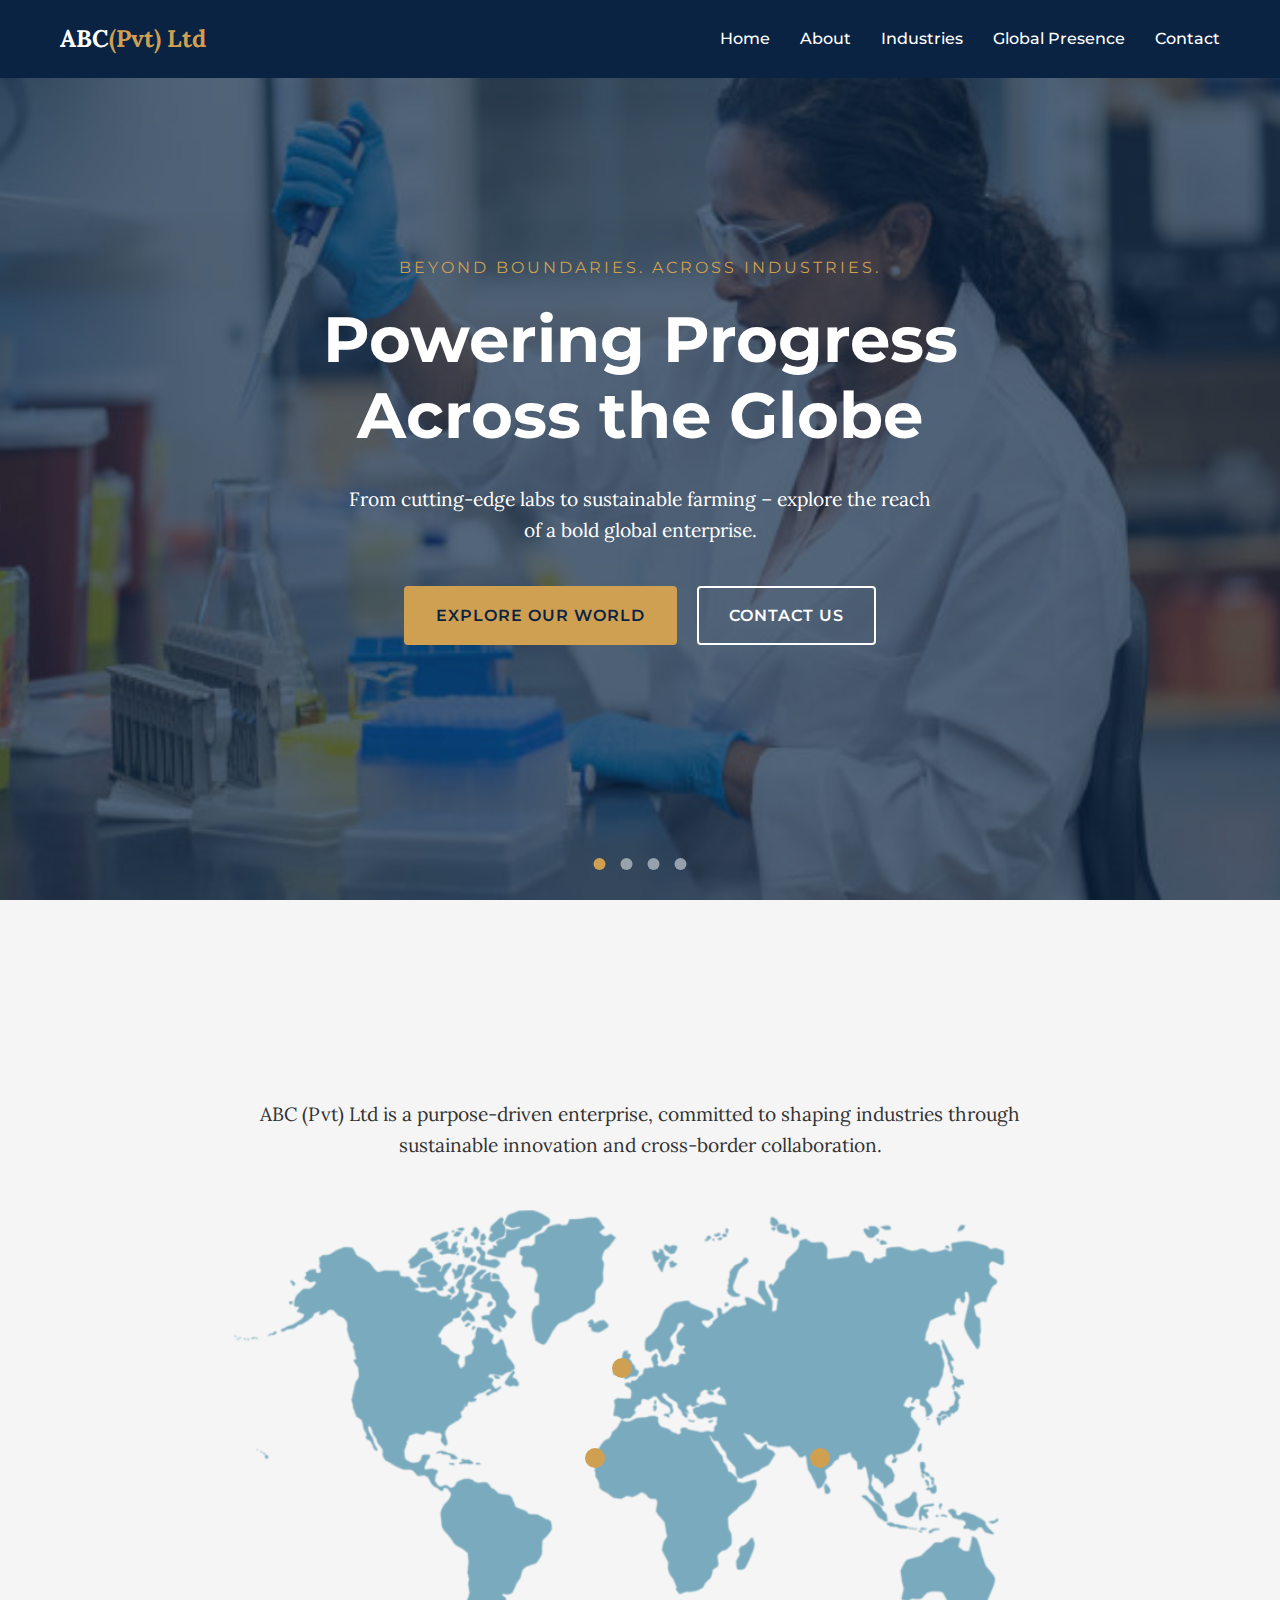
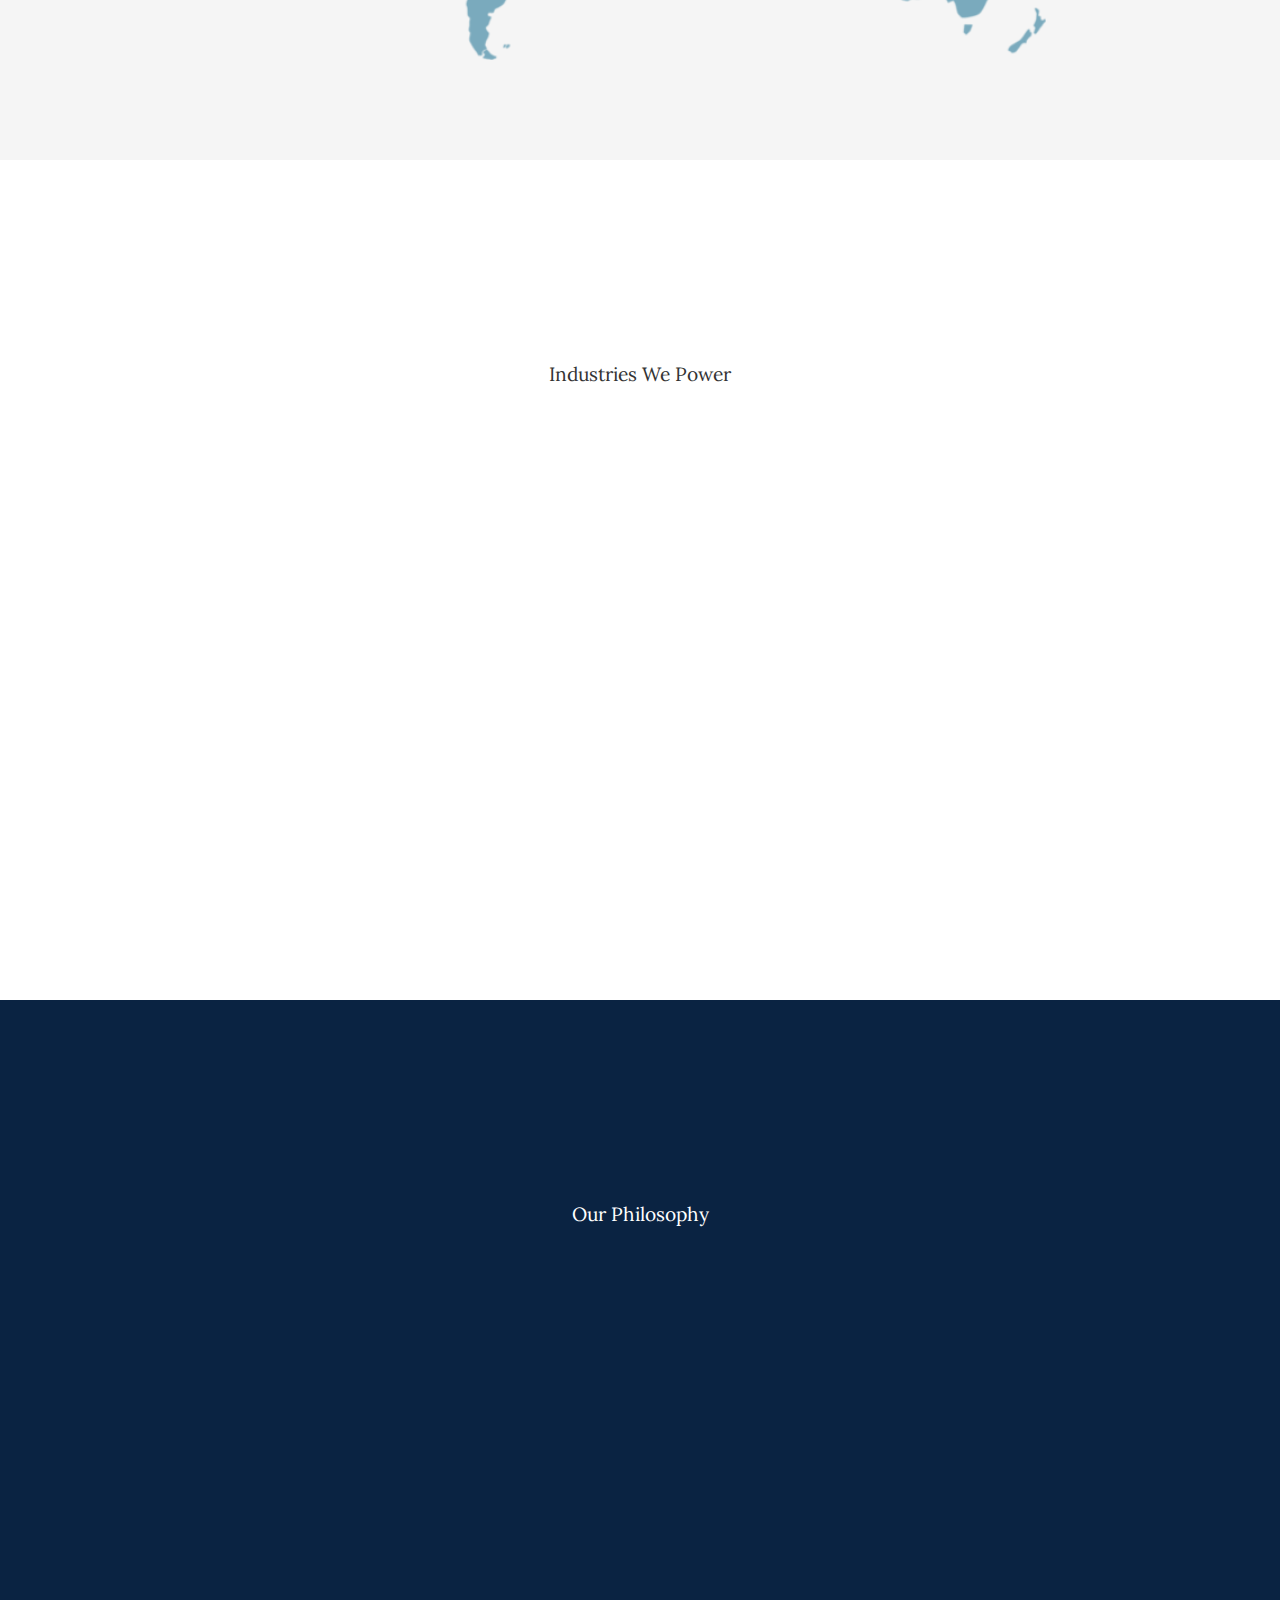
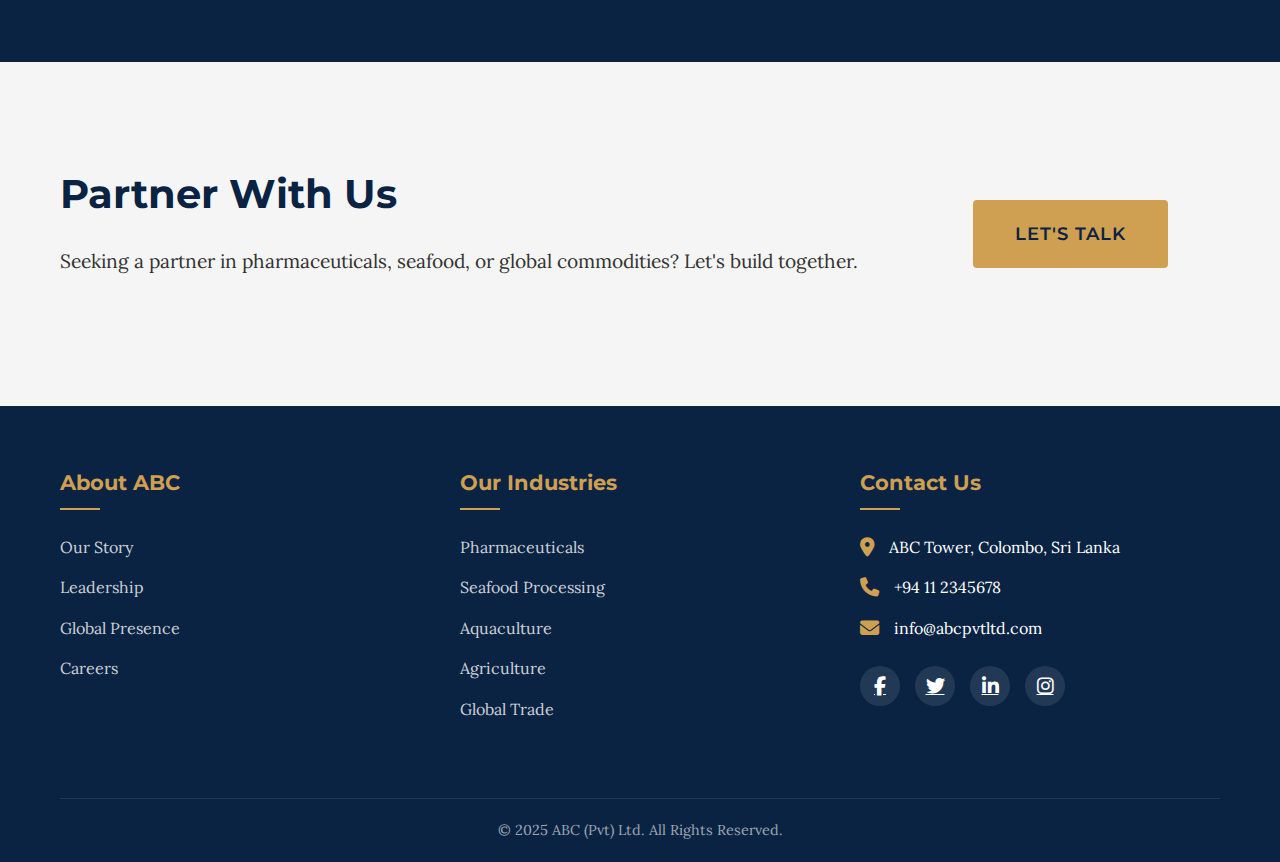
<file: index.html>
<!DOCTYPE html>
<html lang="en">
  <head>
    <meta charset="UTF-8" />
    <meta name="viewport" content="width=device-width, initial-scale=1.0" />
    <meta
      name="description"
      content="ABC (Pvt) Ltd - A global enterprise committed to shaping industries through sustainable innovation and cross-border collaboration"
    />
    <meta
      name="keywords"
      content="ABC, global enterprise, pharmaceuticals, seafood, aquaculture, agriculture, global trade"
    />
    <title>ABC (Pvt) Ltd - Global Enterprise</title>
    <link rel="preconnect" href="https://fonts.googleapis.com" />
    <link rel="preconnect" href="https://fonts.gstatic.com" crossorigin />
    <link
      href="https://fonts.googleapis.com/css2?family=Montserrat:wght@400;500;600;700&family=Lora:wght@400;500;600&display=swap"
      rel="stylesheet"
    />
    <link
      rel="stylesheet"
      href="https://cdnjs.cloudflare.com/ajax/libs/font-awesome/6.4.0/css/all.min.css"
    />
    <link rel="stylesheet" href="styles/styles.css" />
  </head>
  <body>
    <!-- Header -->
    <header>
      <div class="container header-container">
        <a href="index.html" class="logo">ABC <span>(Pvt) Ltd</span></a>
        <div class="mobile-menu-btn">
          <i class="fas fa-bars"></i>
        </div>
        <nav>
          <ul>
            <li><a href="#">Home</a></li>
            <li><a href="#">About</a></li>
            <li><a href="#">Industries</a></li>
            <li><a href="#">Global Presence</a></li>
            <li><a href="html/contact.html">Contact</a></li>
          </ul>
        </nav>
      </div>
    </header>

    <!-- Hero Section -->
    <section class="hero">
      <div class="hero-slider">
        <div class="hero-slide"></div>
        <div class="hero-slide"></div>
        <div class="hero-slide"></div>
        <div class="hero-slide"></div>
      </div>
      <div class="slider-nav">
        <div class="slider-dot active"></div>
        <div class="slider-dot"></div>
        <div class="slider-dot"></div>
        <div class="slider-dot"></div>
      </div>
      <div class="hero-content">
        <p class="hero-subtitle">Beyond Boundaries. Across Industries.</p>
        <h1 class="hero-title">Powering Progress Across the Globe</h1>
        <p class="hero-description">
          From cutting-edge labs to sustainable farming – explore the reach of a
          bold global enterprise.
        </p>
        <div class="hero-buttons">
          <a href="#industries" class="btn btn-primary">Explore Our World</a>
          <a href="html/contact.html" class="btn btn-secondary">Contact Us</a>
        </div>
      </div>
    </section>

    <!-- Who We Are Section -->
    <section class="who-we-are" id="who-we-are">
      <div class="container">
        <h2 class="section-title">Who We Are</h2>
        <p class="intro-text">
          ABC (Pvt) Ltd is a purpose-driven enterprise, committed to shaping
          industries through sustainable innovation and cross-border
          collaboration.
        </p>
        <div class="world-map">
          <div class="location-marker sri-lanka">
            <div class="location-tooltip">Sri Lanka</div>
          </div>
          <div class="location-marker europe">
            <div class="location-tooltip">Europe</div>
          </div>
          <div class="location-marker africa">
            <div class="location-tooltip">Africa</div>
          </div>
        </div>
      </div>
    </section>

    <!-- Industries Section -->
    <section class="industries" id="industries">
      <div class="container">
        <div class="industries-heading">
          <h2 class="section-title">What We Do</h2>
          <p class="intro-text">Industries We Power</p>
        </div>
        <div class="industries-carousel">
          <div class="industry-card">
            <div class="industry-image"></div>
            <div class="industry-content">
              <h3 class="industry-title">Pharmaceuticals</h3>
              <p class="industry-description">
                Reliable healthcare solutions driven by science and technology.
              </p>
              <a href="#" class="industry-link">Learn More</a>
            </div>
          </div>
          <div class="industry-card">
            <div class="industry-image"></div>
            <div class="industry-content">
              <h3 class="industry-title">Seafood Processing</h3>
              <p class="industry-description">
                Premium seafood processed in state-of-the-art European
                facilities.
              </p>
              <a href="#" class="industry-link">Learn More</a>
            </div>
          </div>
          <div class="industry-card">
            <div class="industry-image"></div>
            <div class="industry-content">
              <h3 class="industry-title">Aquaculture</h3>
              <p class="industry-description">
                Eco-friendly fish farming practices for a sustainable tomorrow.
              </p>
              <a href="#" class="industry-link">Learn More</a>
            </div>
          </div>
          <div class="industry-card">
            <div class="industry-image"></div>
            <div class="industry-content">
              <h3 class="industry-title">Agriculture</h3>
              <p class="industry-description">
                High-quality produce from tropical farms to global markets.
              </p>
              <a href="#" class="industry-link">Learn More</a>
            </div>
          </div>
          <div class="industry-card">
            <div class="industry-image"></div>
            <div class="industry-content">
              <h3 class="industry-title">Global Trade</h3>
              <p class="industry-description">
                Seamless commodity trading connecting continents.
              </p>
              <a href="#" class="industry-link">Learn More</a>
            </div>
          </div>
        </div>
      </div>
    </section>

    <!-- Philosophy Section -->
    <section class="philosophy" id="philosophy">
      <div class="container">
        <h2 class="section-title">Why ABC?</h2>
        <p class="intro-text">Our Philosophy</p>
        <div class="philosophy-icons">
          <div class="philosophy-item">
            <i class="fas fa-globe philosophy-icon"></i>
            <h3 class="philosophy-title">Global Reach</h3>
            <p class="philosophy-description">
              Operating across continents with strategic presence in key
              markets.
            </p>
          </div>
          <div class="philosophy-item">
            <i class="fas fa-leaf philosophy-icon"></i>
            <h3 class="philosophy-title">Sustainable Approach</h3>
            <p class="philosophy-description">
              Committed to environmentally responsible business practices.
            </p>
          </div>
          <div class="philosophy-item">
            <i class="fas fa-lightbulb philosophy-icon"></i>
            <h3 class="philosophy-title">Innovation First</h3>
            <p class="philosophy-description">
              Pioneering solutions that transform industries and enhance lives.
            </p>
          </div>
          <div class="philosophy-item">
            <i class="fas fa-hands-helping philosophy-icon"></i>
            <h3 class="philosophy-title">Community-Centered</h3>
            <p class="philosophy-description">
              Creating positive impact in every community we operate in.
            </p>
          </div>
        </div>
      </div>
    </section>

    <!-- Partner Section -->
    <section class="partner" id="partner">
      <div class="container partner-container">
        <div class="partner-text">
          <h2 class="partner-heading">Partner With Us</h2>
          <p class="partner-description">
            Seeking a partner in pharmaceuticals, seafood, or global
            commodities? Let's build together.
          </p>
        </div>
        <div class="partner-cta">
          <a href="html/contact.html" class="btn btn-primary">Let's Talk</a>
        </div>
      </div>
    </section>

    <!-- Footer -->
    <footer>
      <div class="container">
        <div class="footer-top">
          <div class="footer-column">
            <h3>About ABC</h3>
            <ul class="footer-links">
              <li><a href="#">Our Story</a></li>
              <li><a href="#">Leadership</a></li>
              <li><a href="#">Global Presence</a></li>
              <li><a href="#">Careers</a></li>
            </ul>
          </div>
          <div class="footer-column">
            <h3>Our Industries</h3>
            <ul class="footer-links">
              <li><a href="#">Pharmaceuticals</a></li>
              <li><a href="#">Seafood Processing</a></li>
              <li><a href="#">Aquaculture</a></li>
              <li><a href="#">Agriculture</a></li>
              <li><a href="#">Global Trade</a></li>
            </ul>
          </div>
          <div class="footer-column">
            <h3>Contact Us</h3>
            <div class="footer-contact">
              <p>
                <i class="fas fa-map-marker-alt"></i> ABC Tower, Colombo, Sri
                Lanka
              </p>
              <p><i class="fas fa-phone"></i> +94 11 2345678</p>
              <p><i class="fas fa-envelope"></i> info@abcpvtltd.com</p>
            </div>
            <div class="footer-social">
              <a href="#"><i class="fab fa-facebook-f"></i></a>
              <a href="#"><i class="fab fa-twitter"></i></a>
              <a href="#"><i class="fab fa-linkedin-in"></i></a>
              <a href="#"><i class="fab fa-instagram"></i></a>
            </div>
          </div>
        </div>
        <div class="footer-bottom">
          <p>&copy; 2025 ABC (Pvt) Ltd. All Rights Reserved.</p>
        </div>
      </div>
    </footer>

    <script src="scripts/script.js"></script>
    <script src="scripts/contactscript.js"></script>
  </body>
</html>
</file>
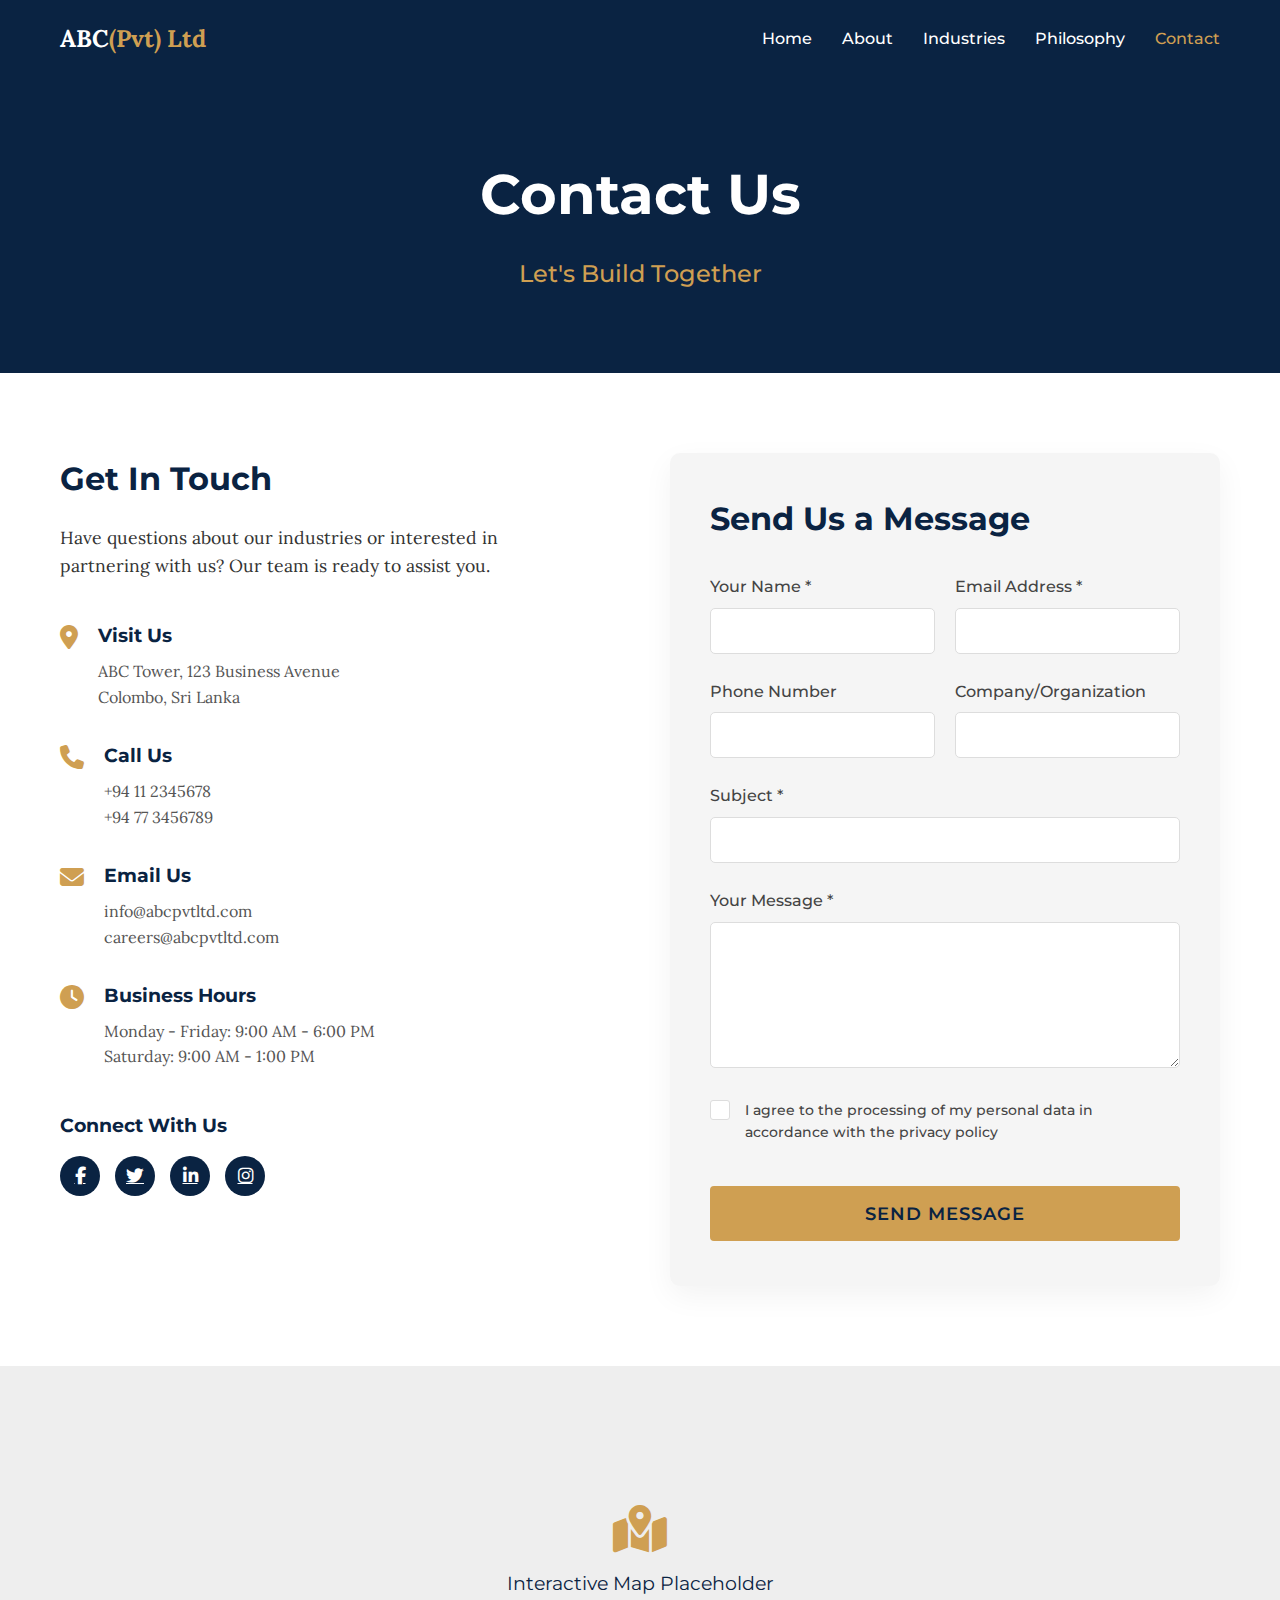
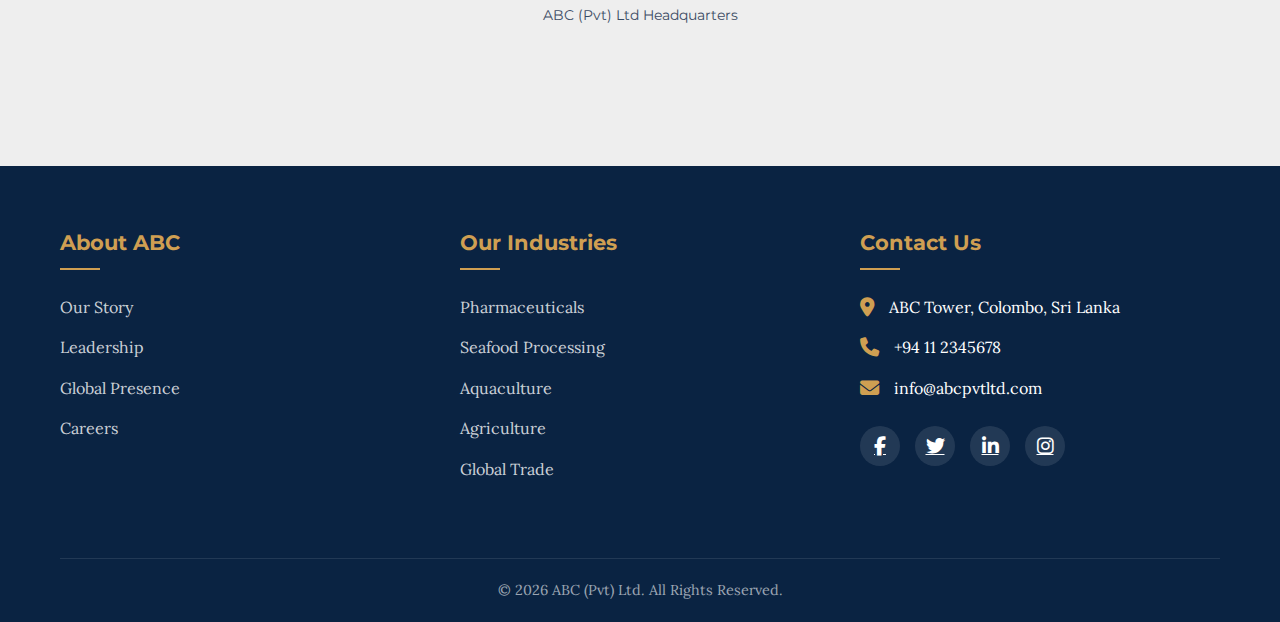
<file: html/contact.html>
<!DOCTYPE html>
<html lang="en">
  <head>
    <meta charset="UTF-8" />
    <meta name="viewport" content="width=device-width, initial-scale=1.0" />
    <meta
      name="description"
      content="Contact ABC (Pvt) Ltd - Get in touch with our global enterprise for inquiries about pharmaceuticals, seafood, aquaculture, agriculture, and global trade"
    />
    <title>ABC (Pvt) Ltd - Contact Us</title>
    <link rel="preconnect" href="https://fonts.googleapis.com" />
    <link rel="preconnect" href="https://fonts.gstatic.com" crossorigin />
    <link
      href="https://fonts.googleapis.com/css2?family=Montserrat:wght@400;500;600;700&family=Lora:wght@400;500;600&display=swap"
      rel="stylesheet"
    />
    <link
      rel="stylesheet"
      href="https://cdnjs.cloudflare.com/ajax/libs/font-awesome/6.4.0/css/all.min.css"
    />
    <link rel="stylesheet" href="../styles/styles.css" />
    <link rel="stylesheet" href="../styles/contactstyles.css" />
  </head>
  <body>
    <!-- Header -->
    <header>
      <div class="container header-container">
        <a href="../index.html" class="logo">ABC <span>(Pvt) Ltd</span></a>
        <div class="mobile-menu-btn">
          <i class="fas fa-bars"></i>
        </div>
        <nav>
          <ul>
            <li><a href="../index.html">Home</a></li>
            <li><a href="#">About</a></li>
            <li><a href="#">Industries</a></li>
            <li><a href="#">Philosophy</a></li>
            <li><a href="contact.html" class="active">Contact</a></li>
          </ul>
        </nav>
      </div>
    </header>

    <!-- Contact Hero -->
    <section class="contact-hero">
      <div class="container">
        <h1 class="contact-title">Contact Us</h1>
        <p class="contact-subtitle">Let's Build Together</p>
      </div>
    </section>

    <!-- Contact Content -->
    <section class="contact-content">
      <div class="container">
        <div class="contact-grid">
          <div class="contact-info">
            <h2>Get In Touch</h2>
            <p>
              Have questions about our industries or interested in partnering
              with us? Our team is ready to assist you.
            </p>

            <div class="contact-details">
              <div class="contact-item">
                <i class="fas fa-map-marker-alt"></i>
                <div>
                  <h3>Visit Us</h3>
                  <p>ABC Tower, 123 Business Avenue<br />Colombo, Sri Lanka</p>
                </div>
              </div>

              <div class="contact-item">
                <i class="fas fa-phone"></i>
                <div>
                  <h3>Call Us</h3>
                  <p>+94 11 2345678<br />+94 77 3456789</p>
                </div>
              </div>

              <div class="contact-item">
                <i class="fas fa-envelope"></i>
                <div>
                  <h3>Email Us</h3>
                  <p>info@abcpvtltd.com<br />careers@abcpvtltd.com</p>
                </div>
              </div>

              <div class="contact-item">
                <i class="fas fa-clock"></i>
                <div>
                  <h3>Business Hours</h3>
                  <p>
                    Monday - Friday: 9:00 AM - 6:00 PM<br />Saturday: 9:00 AM -
                    1:00 PM
                  </p>
                </div>
              </div>
            </div>

            <div class="social-links">
              <h3>Connect With Us</h3>
              <div class="social-icons">
                <a href="#" class="social-icon"
                  ><i class="fab fa-facebook-f"></i
                ></a>
                <a href="#" class="social-icon"
                  ><i class="fab fa-twitter"></i
                ></a>
                <a href="#" class="social-icon"
                  ><i class="fab fa-linkedin-in"></i
                ></a>
                <a href="#" class="social-icon"
                  ><i class="fab fa-instagram"></i
                ></a>
              </div>
            </div>
          </div>

          <div class="contact-form-container">
            <h2>Send Us a Message</h2>
            <form id="contactForm" class="contact-form">
              <div class="form-group">
                <label for="name">Your Name *</label>
                <input type="text" id="name" name="name" required />
              </div>

              <div class="form-group">
                <label for="email">Email Address *</label>
                <input type="email" id="email" name="email" required />
              </div>

              <div class="form-group">
                <label for="phone">Phone Number</label>
                <input type="tel" id="phone" name="phone" />
              </div>

              <div class="form-group">
                <label for="company">Company/Organization</label>
                <input type="text" id="company" name="company" />
              </div>

              <div class="form-group full-width">
                <label for="subject">Subject *</label>
                <input type="text" id="subject" name="subject" required />
              </div>

              <div class="form-group full-width">
                <label for="message">Your Message *</label>
                <textarea
                  id="message"
                  name="message"
                  rows="6"
                  required
                ></textarea>
              </div>

              <div class="form-group full-width">
                <label class="checkbox-container">
                  <input type="checkbox" id="privacy" name="privacy" required />
                  <span class="checkmark"></span>
                  I agree to the processing of my personal data in accordance
                  with the privacy policy
                </label>
              </div>

              <div class="form-group full-width">
                <button type="submit" class="btn btn-primary submit-btn">
                  Send Message
                </button>
              </div>
            </form>
          </div>
        </div>
      </div>
    </section>

    <!-- Map Section -->
    <section class="map-section">
      <div class="map-container">
        <!-- You would normally use an iframe with Google Maps here -->
        <div class="map-placeholder">
          <i class="fas fa-map-marked-alt"></i>
          <p>Interactive Map Placeholder</p>
          <p class="map-caption">ABC (Pvt) Ltd Headquarters</p>
        </div>
      </div>
    </section>

    <!-- Footer -->
    <footer>
      <div class="container">
        <div class="footer-top">
          <div class="footer-column">
            <h3>About ABC</h3>
            <ul class="footer-links">
              <li><a href="index.html#who-we-are">Our Story</a></li>
              <li><a href="#">Leadership</a></li>
              <li><a href="#">Global Presence</a></li>
              <li><a href="#">Careers</a></li>
            </ul>
          </div>
          <div class="footer-column">
            <h3>Our Industries</h3>
            <ul class="footer-links">
              <li><a href="index.html#industries">Pharmaceuticals</a></li>
              <li><a href="index.html#industries">Seafood Processing</a></li>
              <li><a href="index.html#industries">Aquaculture</a></li>
              <li><a href="index.html#industries">Agriculture</a></li>
              <li><a href="index.html#industries">Global Trade</a></li>
            </ul>
          </div>
          <div class="footer-column">
            <h3>Contact Us</h3>
            <div class="footer-contact">
              <p>
                <i class="fas fa-map-marker-alt"></i> ABC Tower, Colombo, Sri
                Lanka
              </p>
              <p><i class="fas fa-phone"></i> +94 11 2345678</p>
              <p><i class="fas fa-envelope"></i> info@abcpvtltd.com</p>
            </div>
            <div class="footer-social">
              <a href="#"><i class="fab fa-facebook-f"></i></a>
              <a href="#"><i class="fab fa-twitter"></i></a>
              <a href="#"><i class="fab fa-linkedin-in"></i></a>
              <a href="#"><i class="fab fa-instagram"></i></a>
            </div>
          </div>
        </div>
        <div class="footer-bottom">
          <p>
            &copy;
            <script>
              document.write(new Date().getFullYear());
            </script>
            ABC (Pvt) Ltd. All Rights Reserved.
          </p>
        </div>
      </div>
    </footer>

    <script src="../scripts/script.js"></script>
    <script src="../scripts/contactscript.js"></script>
  </body>
</html>
</file>
<file: styles/styles.css>
/* Base Styles and Variables */
:root {
  --navy-blue: #0a2342;
  --rich-gold: #cf9f52;
  --white: #ffffff;
  --light-gray: #f5f5f5;
  --medium-gray: #e0e0e0;
}

* {
  margin: 0;
  padding: 0;
  box-sizing: border-box;
}

body {
  font-family: "Lora", serif;
  color: #333;
  line-height: 1.6;
}

h1,
h2,
h3,
h4,
h5,
h6 {
  font-family: "Montserrat", sans-serif;
  font-weight: 700;
}

.container {
  max-width: 1200px;
  margin: 0 auto;
  padding: 0 20px;
}

/* Button Styles */
.btn {
  display: inline-block;
  padding: 15px 30px;
  font-family: "Montserrat", sans-serif;
  font-weight: 600;
  text-decoration: none;
  border-radius: 4px;
  transition: all 0.3s ease;
  text-transform: uppercase;
  letter-spacing: 1px;
}

.btn-primary {
  background-color: var(--rich-gold);
  color: var(--navy-blue);
  border: 2px solid var(--rich-gold);
}

.btn-primary:hover {
  background-color: transparent;
  color: var(--rich-gold);
}

.btn-secondary {
  background-color: transparent;
  color: var(--white);
  border: 2px solid var(--white);
}

.btn-secondary:hover {
  background-color: var(--white);
  color: var(--navy-blue);
}

/* Header & Navigation */
header {
  background-color: var(--navy-blue);
  padding: 20px 0;
  position: fixed;
  width: 100%;
  z-index: 1000;
  transition: all 0.3s ease;
}

header.scrolled {
  padding: 10px 0;
  box-shadow: 0 5px 20px rgba(0, 0, 0, 0.1);
}

.header-container {
  display: flex;
  justify-content: space-between;
  align-items: center;
}

.logo {
  color: var(--white);
  font-size: 24px;
  font-weight: 700;
  text-decoration: none;
  display: flex;
  align-items: center;
}

.logo span {
  color: var(--rich-gold);
}

nav ul {
  display: flex;
  list-style: none;
}

nav ul li {
  margin-left: 30px;
}

nav ul li a {
  color: var(--white);
  text-decoration: none;
  font-family: "Montserrat", sans-serif;
  font-weight: 500;
  transition: all 0.3s ease;
}

nav ul li a:hover {
  color: var(--rich-gold);
}

.mobile-menu-btn {
  display: none;
  color: var(--white);
  font-size: 24px;
  cursor: pointer;
}

/* Hero Section */
.hero {
  height: 100vh;
  background-color: var(--navy-blue);
  position: relative;
  overflow: hidden;
}

.hero-slider {
  height: 100%;
  width: 400%;
  display: flex;
  transition: transform 1s ease-in-out;
}

.hero-slide {
  height: 100%;
  width: 25%;
  position: relative;
}

.hero-slide::before {
  content: "";
  position: absolute;
  top: 0;
  left: 0;
  width: 100%;
  height: 100%;
  background: rgba(10, 35, 66, 0.7);
  z-index: 1;
}

.hero-slide:nth-child(1) {
  background: url("../images/lab.jpg") center/cover no-repeat;
}

.hero-slide:nth-child(2) {
  background: url("../images/fishing.jpg") center/cover no-repeat;
}

.hero-slide:nth-child(3) {
  background: url("../images/agriculture.jpg") center/cover no-repeat;
}

.hero-slide:nth-child(4) {
  background: url("../images/logistics.jpg") center/cover no-repeat;
}

.hero-content {
  position: absolute;
  top: 50%;
  left: 50%;
  transform: translate(-50%, -50%);
  text-align: center;
  color: var(--white);
  z-index: 2;
  width: 80%;
  max-width: 800px;
}

.hero-subtitle {
  font-family: "Montserrat", sans-serif;
  text-transform: uppercase;
  letter-spacing: 3px;
  font-size: 16px;
  color: var(--rich-gold);
  margin-bottom: 20px;
}

.hero-title {
  font-size: 4rem;
  margin-bottom: 30px;
  line-height: 1.2;
}

.hero-description {
  font-size: 1.2rem;
  margin-bottom: 40px;
  max-width: 600px;
  margin-left: auto;
  margin-right: auto;
}

.hero-buttons {
  display: flex;
  justify-content: center;
  gap: 20px;
}

/* Slider Navigation */
.slider-nav {
  position: absolute;
  bottom: 30px;
  left: 50%;
  transform: translateX(-50%);
  display: flex;
  gap: 15px;
  z-index: 10;
}

.slider-dot {
  width: 12px;
  height: 12px;
  background-color: rgba(255, 255, 255, 0.5);
  border-radius: 50%;
  cursor: pointer;
  transition: all 0.3s ease;
}

.slider-dot.active {
  background-color: var(--rich-gold);
}

/* Section Styles */
.section-title {
  font-size: 2.5rem;
  margin-bottom: 20px;
  color: var(--navy-blue);
  position: relative;
  display: inline-block;
  padding-bottom: 15px;
}

.section-title::after {
  content: "";
  position: absolute;
  bottom: 0;
  left: 50%;
  transform: translateX(-50%);
  width: 80px;
  height: 3px;
  background-color: var(--rich-gold);
}

.intro-text {
  max-width: 800px;
  margin: 0 auto 50px;
  font-size: 1.2rem;
}

/* Who We Are Section */
.who-we-are {
  padding: 100px 0;
  background-color: var(--light-gray);
  text-align: center;
}

.world-map {
  position: relative;
  height: 450px;
  background: url("../images//world-map.webp") center/contain no-repeat;
  margin: 0 auto;
  max-width: 900px;
}

.location-marker {
  position: absolute;
  width: 20px;
  height: 20px;
  background-color: var(--rich-gold);
  border-radius: 50%;
  transform: translate(-50%, -50%);
  cursor: pointer;
  transition: all 0.3s ease;
}

.location-marker::after {
  content: "";
  position: absolute;
  top: 50%;
  left: 50%;
  transform: translate(-50%, -50%);
  width: 0;
  height: 0;
  border-radius: 50%;
  background-color: rgba(207, 159, 82, 0.3);
  transition: all 0.5s ease;
}

.location-marker:hover {
  transform: translate(-50%, -50%) scale(1.2);
}

.location-marker:hover::after {
  width: 40px;
  height: 40px;
}

.location-marker.sri-lanka {
  top: 55%;
  left: 70%;
}

.location-marker.europe {
  top: 35%;
  left: 48%;
}

.location-marker.africa {
  top: 55%;
  left: 45%;
}

.location-tooltip {
  position: absolute;
  top: -40px;
  left: 50%;
  transform: translateX(-50%);
  background-color: var(--navy-blue);
  color: var(--white);
  padding: 5px 10px;
  border-radius: 4px;
  font-size: 14px;
  opacity: 0;
  visibility: hidden;
  transition: all 0.3s ease;
  white-space: nowrap;
}

.location-marker:hover .location-tooltip {
  opacity: 1;
  visibility: visible;
  top: -50px;
}

/* Industries Section */
.industries {
  padding: 100px 0;
  background-color: var(--white);
}

.industries-heading {
  text-align: center;
  margin-bottom: 60px;
}

.industries-carousel {
  display: flex;
  gap: 20px;
  width: 100%;
  overflow-x: auto;
  padding: 20px 0;
  scrollbar-width: none;
  -ms-overflow-style: none;
}

.industries-carousel::-webkit-scrollbar {
  display: none;
}

.industry-card {
  min-width: 280px;
  max-width: 280px;
  background-color: var(--white);
  border-radius: 8px;
  overflow: hidden;
  box-shadow: 0 10px 30px rgba(0, 0, 0, 0.1);
  transition: all 0.3s ease;
}

.industry-card:hover {
  transform: translateY(-10px);
  box-shadow: 0 15px 40px rgba(0, 0, 0, 0.15);
}

.industry-image {
  height: 200px;
  background-size: cover;
  background-position: center;
}

.industry-card:nth-child(1) .industry-image {
  background-image: url("../images/pharma.jpg");
}

.industry-card:nth-child(2) .industry-image {
  background-image: url("../images/seafood.jpg");
}

.industry-card:nth-child(3) .industry-image {
  background-image: url("../images/aquaculture.jpg");
}

.industry-card:nth-child(4) .industry-image {
  background-image: url("../images/agriculturecard.jpg");
}

.industry-card:nth-child(5) .industry-image {
  background-image: url("../images/trade.jpg");
}

.industry-content {
  padding: 20px;
}

.industry-title {
  font-size: 1.4rem;
  margin-bottom: 10px;
  color: var(--navy-blue);
}

.industry-description {
  margin-bottom: 20px;
  color: #666;
}

.industry-link {
  display: inline-block;
  color: var(--rich-gold);
  font-weight: 600;
  text-decoration: none;
  position: relative;
  padding-bottom: 2px;
  font-family: "Montserrat", sans-serif;
}

.industry-link::after {
  content: "";
  position: absolute;
  bottom: 0;
  left: 0;
  width: 0;
  height: 2px;
  background-color: var(--rich-gold);
  transition: all 0.3s ease;
}

.industry-link:hover::after {
  width: 100%;
}

/* Philosophy Section */
.philosophy {
  padding: 100px 0;
  background-color: var(--navy-blue);
  color: var(--white);
  text-align: center;
}

.philosophy .section-title {
  color: var(--white);
}

.philosophy-icons {
  display: grid;
  grid-template-columns: repeat(auto-fit, minmax(250px, 1fr));
  gap: 40px;
  margin-top: 60px;
}

.philosophy-item {
  padding: 20px;
  transition: all 0.3s ease;
}

.philosophy-item:hover {
  transform: translateY(-10px);
}

.philosophy-icon {
  font-size: 3rem;
  color: var(--rich-gold);
  margin-bottom: 20px;
}

.philosophy-title {
  font-size: 1.4rem;
  margin-bottom: 15px;
}

.philosophy-description {
  color: rgba(255, 255, 255, 0.8);
  max-width: 250px;
  margin: 0 auto;
}

/* Partner Section */
.partner {
  padding: 100px 0;
  background-color: var(--light-gray);
}

.partner-container {
  display: flex;
  align-items: center;
  justify-content: space-between;
}

.partner-text {
  flex: 1;
  padding-right: 40px;
}

.partner-heading {
  font-size: 2.5rem;
  color: var(--navy-blue);
  margin-bottom: 20px;
}

.partner-description {
  font-size: 1.2rem;
  margin-bottom: 30px;
}

.partner-cta {
  flex: 0 0 300px;
  text-align: center;
}

.partner-cta .btn {
  padding: 18px 40px;
  font-size: 1.1rem;
}

/* Footer */
footer {
  background-color: var(--navy-blue);
  color: var(--white);
  padding: 60px 0 20px;
}

.footer-top {
  display: grid;
  grid-template-columns: repeat(auto-fit, minmax(250px, 1fr));
  gap: 40px;
  margin-bottom: 60px;
}

.footer-column h3 {
  font-size: 1.3rem;
  margin-bottom: 25px;
  color: var(--rich-gold);
  position: relative;
  padding-bottom: 10px;
}

.footer-column h3::after {
  content: "";
  position: absolute;
  bottom: 0;
  left: 0;
  width: 40px;
  height: 2px;
  background-color: var(--rich-gold);
}

.footer-links {
  list-style: none;
}

.footer-links li {
  margin-bottom: 15px;
}

.footer-links a {
  color: rgba(255, 255, 255, 0.8);
  text-decoration: none;
  transition: all 0.3s ease;
}

.footer-links a:hover {
  color: var(--rich-gold);
  padding-left: 5px;
}

.footer-contact p {
  margin-bottom: 15px;
  display: flex;
  align-items: flex-start;
}

.footer-contact i {
  margin-right: 15px;
  color: var(--rich-gold);
  font-size: 1.2rem;
  margin-top: 3px;
}

.footer-social {
  display: flex;
  gap: 15px;
  margin-top: 25px;
}

.footer-social a {
  display: flex;
  align-items: center;
  justify-content: center;
  width: 40px;
  height: 40px;
  border-radius: 50%;
  background-color: rgba(255, 255, 255, 0.1);
  color: var(--white);
  font-size: 1.2rem;
  transition: all 0.3s ease;
}

.footer-social a:hover {
  background-color: var(--rich-gold);
  transform: translateY(-5px);
}

.footer-bottom {
  text-align: center;
  padding-top: 20px;
  border-top: 1px solid rgba(255, 255, 255, 0.1);
  font-size: 0.9rem;
  color: rgba(255, 255, 255, 0.6);
}

/* Responsive Design */
@media (max-width: 1200px) {
  .container {
    padding: 0 30px;
  }

  .world-map {
    height: 350px;
  }
}

@media (max-width: 1024px) {
  .hero-title {
    font-size: 3.5rem;
  }

  .partner-container {
    flex-direction: column;
    text-align: center;
  }

  .partner-text {
    padding-right: 0;
    margin-bottom: 40px;
  }

  .philosophy-icons {
    grid-template-columns: repeat(2, 1fr);
  }

  .footer-top {
    grid-template-columns: repeat(2, 1fr);
  }
}

@media (max-width: 768px) {
  .hero-title {
    font-size: 2.8rem;
  }

  .hero-subtitle {
    font-size: 14px;
  }

  .section-title {
    font-size: 2rem;
  }

  .mobile-menu-btn {
    display: block;
  }

  nav ul {
    display: none;
    position: absolute;
    top: 100%;
    left: 0;
    width: 100%;
    flex-direction: column;
    background-color: var(--navy-blue);
    padding: 20px 0;
    box-shadow: 0 10px 20px rgba(0, 0, 0, 0.2);
    z-index: 1000;
  }

  nav ul.show {
    display: flex;
  }

  nav ul li {
    margin: 10px 0;
    text-align: center;
  }

  nav ul li a {
    display: block;
    padding: 10px 0;
  }

  .hero-buttons {
    flex-direction: column;
    gap: 15px;
  }

  .industry-card {
    min-width: 280px;
  }

  .industries-carousel {
    padding-bottom: 30px;
    /* Add visual indicator for swipe */
    position: relative;
  }

  .industries-carousel::after {
    content: "Swipe for more ›";
    position: absolute;
    bottom: 0;
    left: 50%;
    transform: translateX(-50%);
    color: var(--navy-blue);
    font-size: 0.9rem;
    opacity: 0.7;
    font-family: "Montserrat", sans-serif;
  }

  .world-map {
    height: 300px;
  }
}

@media (max-width: 576px) {
  .container {
    padding: 0 15px;
  }

  .hero-title {
    font-size: 2.3rem;
  }

  .hero-description {
    font-size: 1rem;
  }

  .section-title {
    font-size: 1.8rem;
  }

  .partner-heading {
    font-size: 1.8rem;
  }

  .philosophy-icons {
    grid-template-columns: 1fr;
  }

  .philosophy-item {
    max-width: 300px;
    margin: 0 auto;
  }

  .footer-top {
    grid-template-columns: 1fr;
  }

  .footer-column {
    text-align: center;
  }

  .footer-column h3::after {
    left: 50%;
    transform: translateX(-50%);
  }

  .footer-contact p {
    justify-content: center;
  }

  .footer-social {
    justify-content: center;
  }

  .world-map {
    height: 250px;
  }

  /* Make section paddings more compact on mobile */
  .who-we-are,
  .industries,
  .philosophy,
  .partner {
    padding: 60px 0;
  }
}

/* Additional responsive touches for very small screens */
@media (max-width: 360px) {
  .hero-title {
    font-size: 2rem;
  }

  .section-title {
    font-size: 1.6rem;
  }

  .hero-content {
    width: 95%;
  }

  .btn {
    padding: 12px 25px;
    font-size: 0.9rem;
  }
}
</file>
<file: styles/contactstyles.css>
/* Contact Page Styles */

/* Contact Hero Section */
.contact-hero {
  background-color: var(--navy-blue);
  padding: 150px 0 80px;
  text-align: center;
  color: var(--white);
}

.contact-title {
  font-size: 3.5rem;
  margin-bottom: 15px;
}

.contact-subtitle {
  font-size: 1.5rem;
  color: var(--rich-gold);
  font-family: "Montserrat", sans-serif;
  font-weight: 500;
}

/* Contact Content Section */
.contact-content {
  padding: 80px 0;
  background-color: var(--white);
}

.contact-grid {
  display: grid;
  grid-template-columns: 1fr 1fr;
  gap: 60px;
}

/* Contact Info Styles */
.contact-info {
  padding-right: 20px;
}

.contact-info h2 {
  font-size: 2rem;
  color: var(--navy-blue);
  margin-bottom: 20px;
}

.contact-info > p {
  margin-bottom: 40px;
  font-size: 1.1rem;
  line-height: 1.6;
}

.contact-details {
  margin-bottom: 40px;
}

.contact-item {
  display: flex;
  margin-bottom: 30px;
}

.contact-item i {
  color: var(--rich-gold);
  font-size: 1.5rem;
  margin-right: 20px;
  margin-top: 5px;
}

.contact-item h3 {
  color: var(--navy-blue);
  margin-bottom: 8px;
  font-size: 1.2rem;
}

.contact-item p {
  line-height: 1.6;
  color: #555;
}

.social-links h3 {
  color: var(--navy-blue);
  margin-bottom: 15px;
  font-size: 1.2rem;
}

.social-icons {
  display: flex;
  gap: 15px;
}

.social-icon {
  display: flex;
  align-items: center;
  justify-content: center;
  width: 40px;
  height: 40px;
  border-radius: 50%;
  background-color: var(--navy-blue);
  color: var(--white);
  font-size: 1.1rem;
  transition: all 0.3s ease;
}

.social-icon:hover {
  background-color: var(--rich-gold);
  transform: translateY(-5px);
}

/* Contact Form Styles */
.contact-form-container {
  background-color: var(--light-gray);
  padding: 40px;
  border-radius: 10px;
  box-shadow: 0 10px 30px rgba(0, 0, 0, 0.05);
}

.contact-form-container h2 {
  font-size: 2rem;
  color: var(--navy-blue);
  margin-bottom: 30px;
}

.contact-form {
  display: grid;
  grid-template-columns: 1fr 1fr;
  gap: 20px;
}

.form-group {
  margin-bottom: 5px;
}

.form-group.full-width {
  grid-column: span 2;
}

.form-group label {
  display: block;
  margin-bottom: 8px;
  font-family: "Montserrat", sans-serif;
  font-weight: 500;
  color: #444;
}

.form-group input,
.form-group textarea {
  width: 100%;
  padding: 12px 15px;
  border: 1px solid #ddd;
  border-radius: 5px;
  font-family: "Lora", serif;
  font-size: 1rem;
  transition: all 0.3s ease;
}

.form-group input:focus,
.form-group textarea:focus {
  border-color: var(--rich-gold);
  outline: none;
  box-shadow: 0 0 8px rgba(207, 159, 82, 0.3);
}

/* Checkbox styling */
.checkbox-container {
  display: flex;
  align-items: flex-start;
  position: relative;
  padding-left: 35px;
  cursor: pointer;
  font-size: 0.9rem;
  line-height: 1.5;
  user-select: none;
  margin-bottom: 20px;
}

.checkbox-container input {
  position: absolute;
  opacity: 0;
  cursor: pointer;
  height: 0;
  width: 0;
}

.checkmark {
  position: absolute;
  top: 0;
  left: 0;
  height: 20px;
  width: 20px;
  background-color: #fff;
  border: 1px solid #ddd;
  border-radius: 3px;
}

.checkbox-container:hover input ~ .checkmark {
  border-color: var(--rich-gold);
}

.checkbox-container input:checked ~ .checkmark {
  background-color: var(--rich-gold);
  border-color: var(--rich-gold);
}

.checkmark:after {
  content: "";
  position: absolute;
  display: none;
}

.checkbox-container input:checked ~ .checkmark:after {
  display: block;
}

.checkbox-container .checkmark:after {
  left: 7px;
  top: 3px;
  width: 5px;
  height: 10px;
  border: solid white;
  border-width: 0 2px 2px 0;
  transform: rotate(45deg);
}

.submit-btn {
  width: 100%;
  padding: 15px;
  font-size: 1.1rem;
  text-transform: uppercase;
  margin-top: 10px;
}

/* Map Section */
.map-section {
  height: 400px;
  width: 100%;
}

.map-container {
  height: 100%;
  width: 100%;
}

/* Placeholder for map (remove when using real Google Maps) */
.map-placeholder {
  height: 100%;
  width: 100%;
  background-color: #eee;
  display: flex;
  flex-direction: column;
  align-items: center;
  justify-content: center;
  color: var(--navy-blue);
}

.map-placeholder i {
  font-size: 3rem;
  margin-bottom: 15px;
  color: var(--rich-gold);
}

.map-placeholder p {
  font-family: "Montserrat", sans-serif;
  font-size: 1.2rem;
}

.map-caption {
  font-size: 0.9rem !important;
  margin-top: 5px;
  opacity: 0.8;
}

/* Nav active state */
nav ul li a.active {
  color: var(--rich-gold);
}

/* Responsive Styles */
@media (max-width: 992px) {
  .contact-grid {
    grid-template-columns: 1fr;
    gap: 40px;
  }

  .contact-info {
    padding-right: 0;
  }
}

@media (max-width: 768px) {
  .contact-hero {
    padding: 120px 0 60px;
  }

  .contact-title {
    font-size: 2.8rem;
  }

  .contact-subtitle {
    font-size: 1.3rem;
  }

  .contact-content {
    padding: 60px 0;
  }

  .contact-form-container {
    padding: 30px;
  }

  .map-section {
    height: 300px;
  }
}

@media (max-width: 576px) {
  .contact-title {
    font-size: 2.3rem;
  }

  .contact-form {
    grid-template-columns: 1fr;
  }

  .form-group.full-width {
    grid-column: span 1;
  }

  .contact-form-container {
    padding: 25px 20px;
  }
}
</file>
